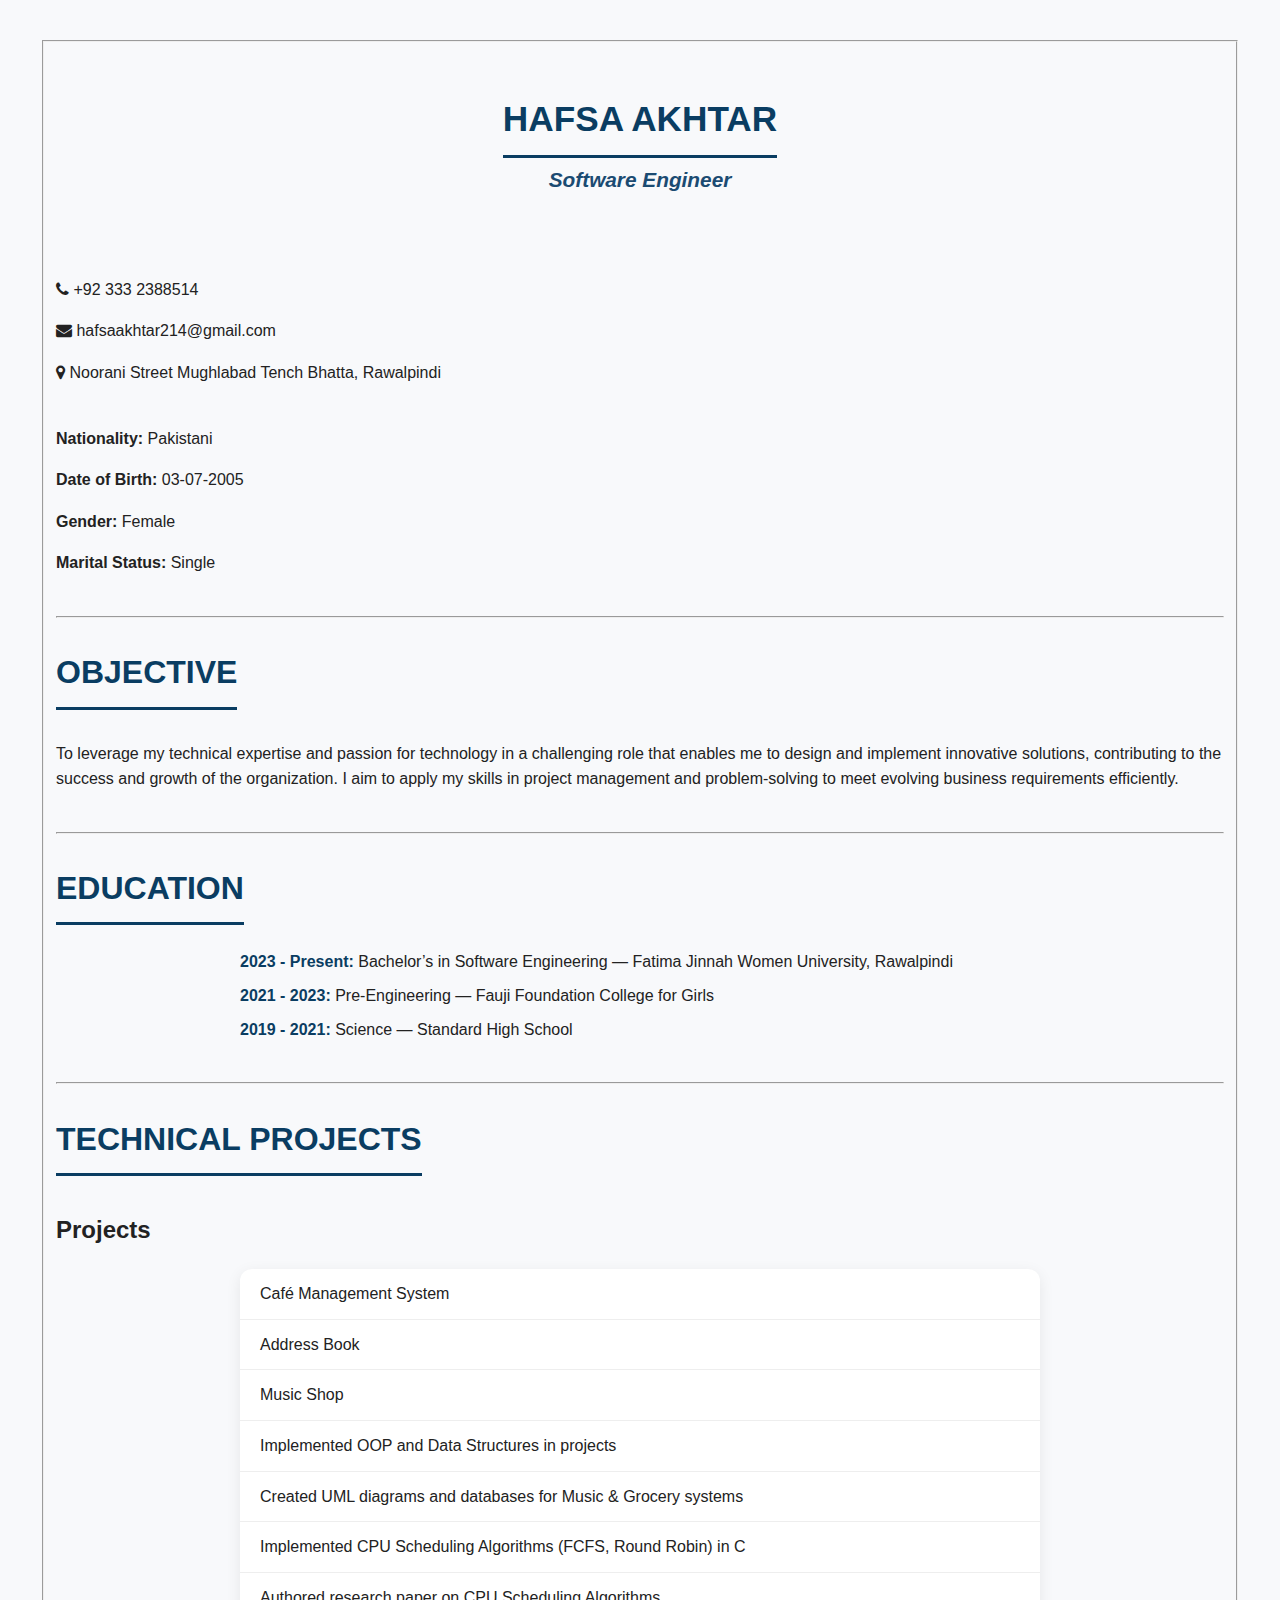
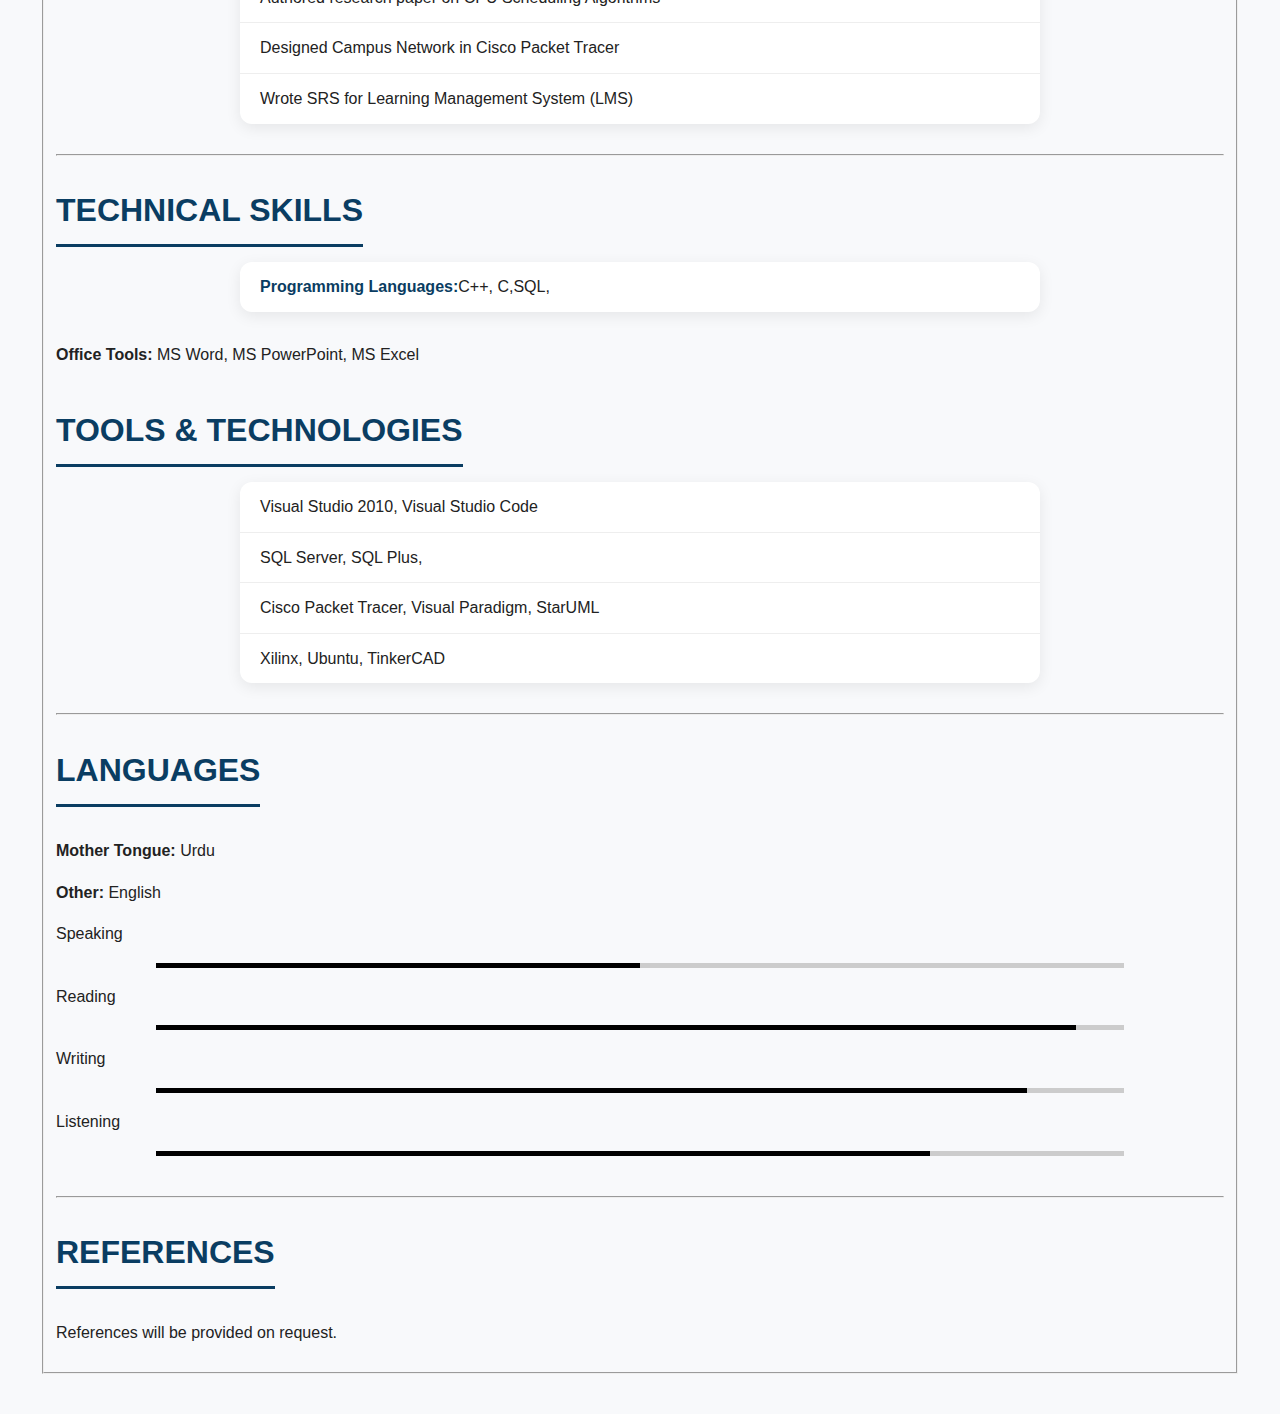
<file: index.html>
<!DOCTYPE html>
<html lang="en">

<head>
    <meta charset="UTF-8">
    <meta name="viewport" content="width=device-width, initial-scale=1.0">
    <title>CV - Hafsa Akhtar</title>
    <link rel="stylesheet" href="style.css">
    <link rel="stylesheet" href="https://cdnjs.cloudflare.com/ajax/libs/font-awesome/4.7.0/css/font-awesome.min.css">
</head>

<body>
    <fieldset>
        <div class="profile-details">
            <div class="name-title">
                <h1>Hafsa Akhtar</h1>
                <h3><i>Software Engineer</i></h3>
            </div>
        </div>

        <div class="contact-info">
            <p><i class="fa fa-phone"></i> +92 333 2388514</p>
            <p><i class="fa fa-envelope"></i> hafsaakhtar214@gmail.com</p>
            <p><i class="fa fa-map-marker"></i> Noorani Street Mughlabad Tench Bhatta, Rawalpindi</p>
        </div>

        <div class="other-info">
            <p><strong>Nationality:</strong> Pakistani</p>
            <p><strong>Date of Birth:</strong> 03-07-2005</p>
            <p><strong>Gender:</strong> Female</p>
            <p><strong>Marital Status:</strong> Single</p>
        </div>

        <hr class="bold-line">
        <div class="objective">
            <h1>Objective</h1>
            <p>
                To leverage my technical expertise and passion for technology in a challenging role that enables me to
                design and implement innovative solutions, contributing to the success and growth of the organization. I
                aim to apply my skills in project management and problem-solving to meet evolving business requirements
                efficiently.
            </p>
        </div>

        <hr class="bold-line">
        <h1>Education</h1>
        <div class="timeline">
            <p><b>2023 - Present:</b> Bachelor’s in Software Engineering — Fatima Jinnah Women University, Rawalpindi
            </p>
            <p><b>2021 - 2023:</b> Pre-Engineering — Fauji Foundation College for Girls</p>
            <p><b>2019 - 2021:</b> Science — Standard High School</p>
        </div>


        <hr class="bold-line">
        <h1>Technical Projects</h1>
        <h2> Projects</h2>
        <ul class="centered-list">
            <li>Café Management System</li>
            <li>Address Book</li>
            <li>Music Shop</li>
            <li>Implemented OOP and Data Structures in projects</li>
            <li>Created UML diagrams and databases for Music & Grocery systems</li>
            <li>Implemented CPU Scheduling Algorithms (FCFS, Round Robin) in C</li>
            <li>Authored research paper on CPU Scheduling Algorithms</li>
            <li>Designed Campus Network in Cisco Packet Tracer</li>
            <li>Wrote SRS for Learning Management System (LMS)</li>
        </ul>
        <hr class="bold-line">

        <h1>Technical Skills</h1>
        <ul class="centered-list">
            <li><strong>Programming Languages:</strong>C++, C,SQL,</li>
        </ul>

        <p><strong>Office Tools:</strong> MS Word, MS PowerPoint, MS Excel</p>

        <h1>Tools & Technologies</h1>
        <ul class="centered-list">
            <li>Visual Studio 2010, Visual Studio Code</li>
            <li>SQL Server, SQL Plus,</li>
            <li>Cisco Packet Tracer, Visual Paradigm, StarUML</li>
            <li>Xilinx, Ubuntu, TinkerCAD</li>
        </ul>

        <hr class="bold-line">
        <h1>Languages</h1>
        <div class="language-section">
            <p><strong>Mother Tongue:</strong> Urdu</p>
            <p><strong>Other:</strong> English</p>
            <p>Speaking</p>
            <div class="bar">
                <div class="fill speak"></div>
            </div>
            <p>Reading</p>
            <div class="bar">
                <div class="fill read"></div>
            </div>
            <p>Writing</p>
            <div class="bar">
                <div class="fill write"></div>
            </div>
            <p>Listening</p>
            <div class="bar">
                <div class="fill listen"></div>
            </div>
        </div>

        <hr class="bold-line">
        <h1>References</h1>
        <p class="center-text">References will be provided on request.</p>
    </fieldset>
</body>

</html>
</file>
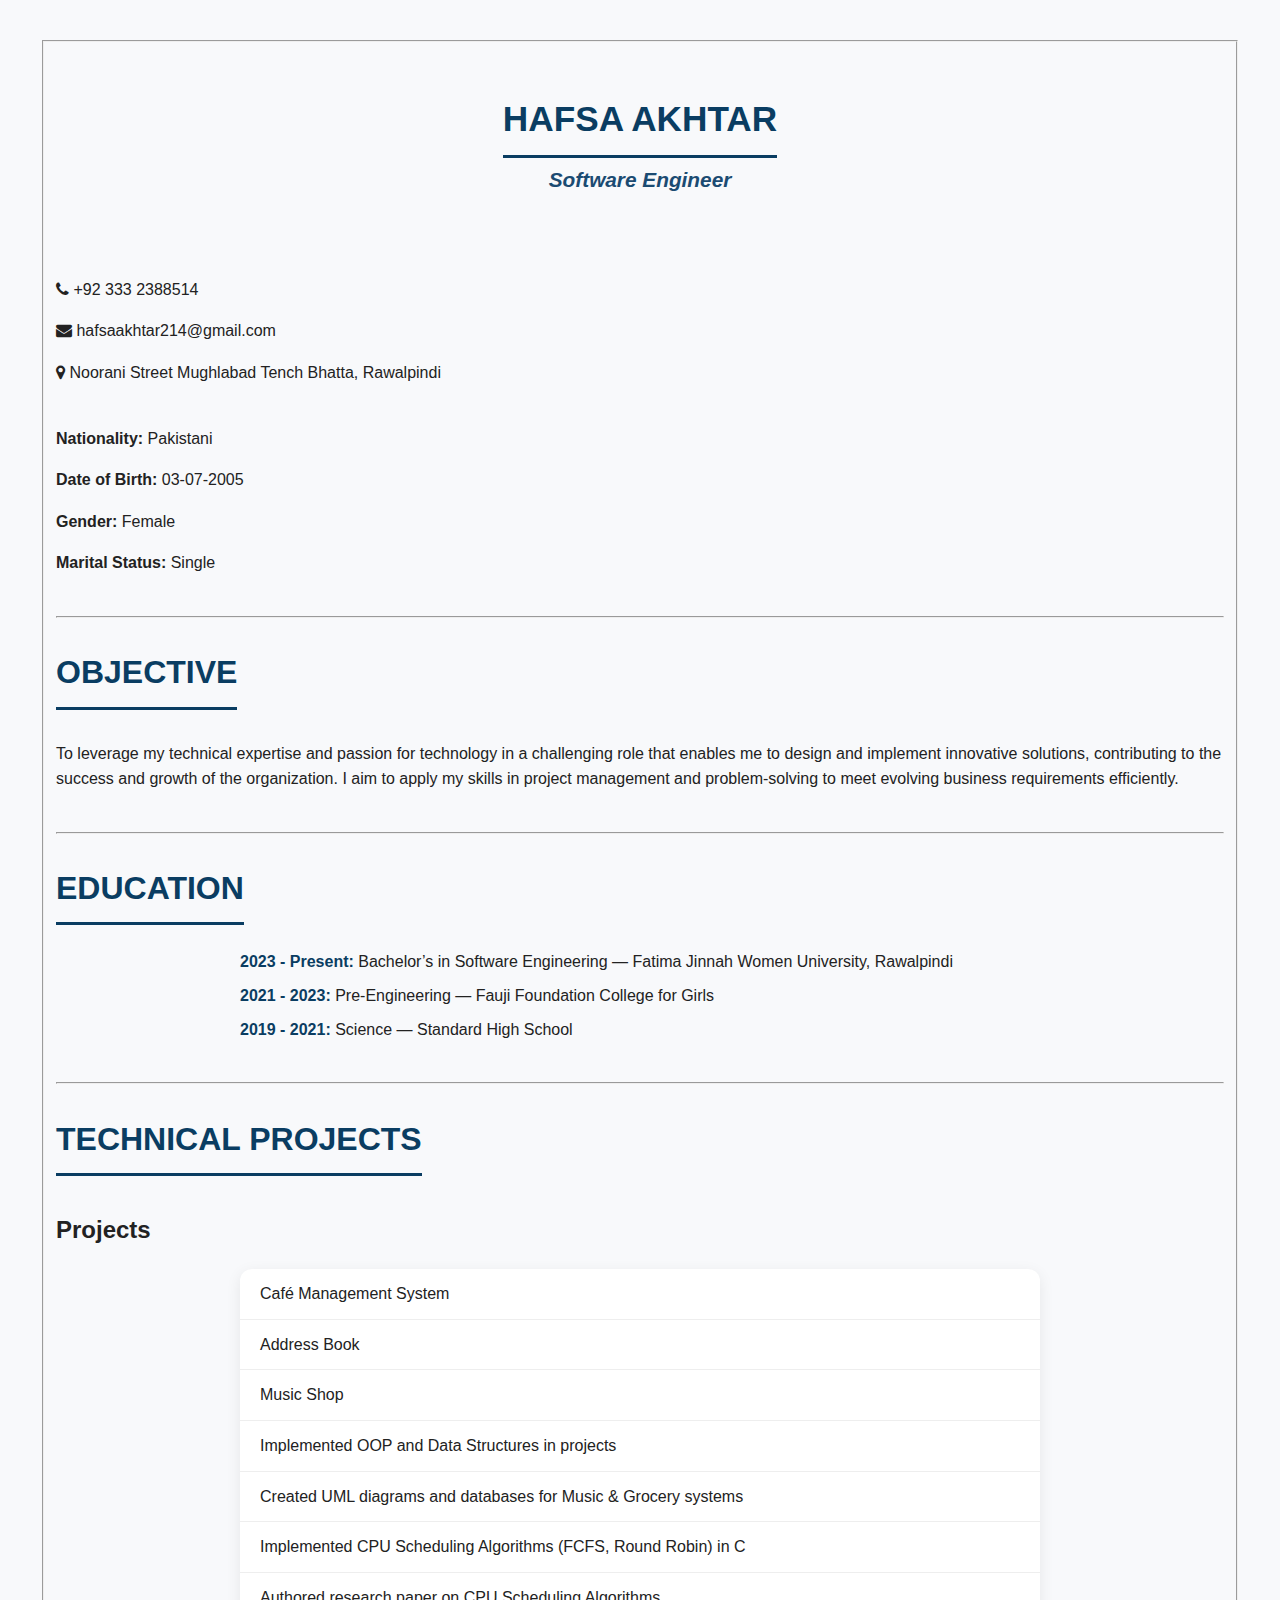
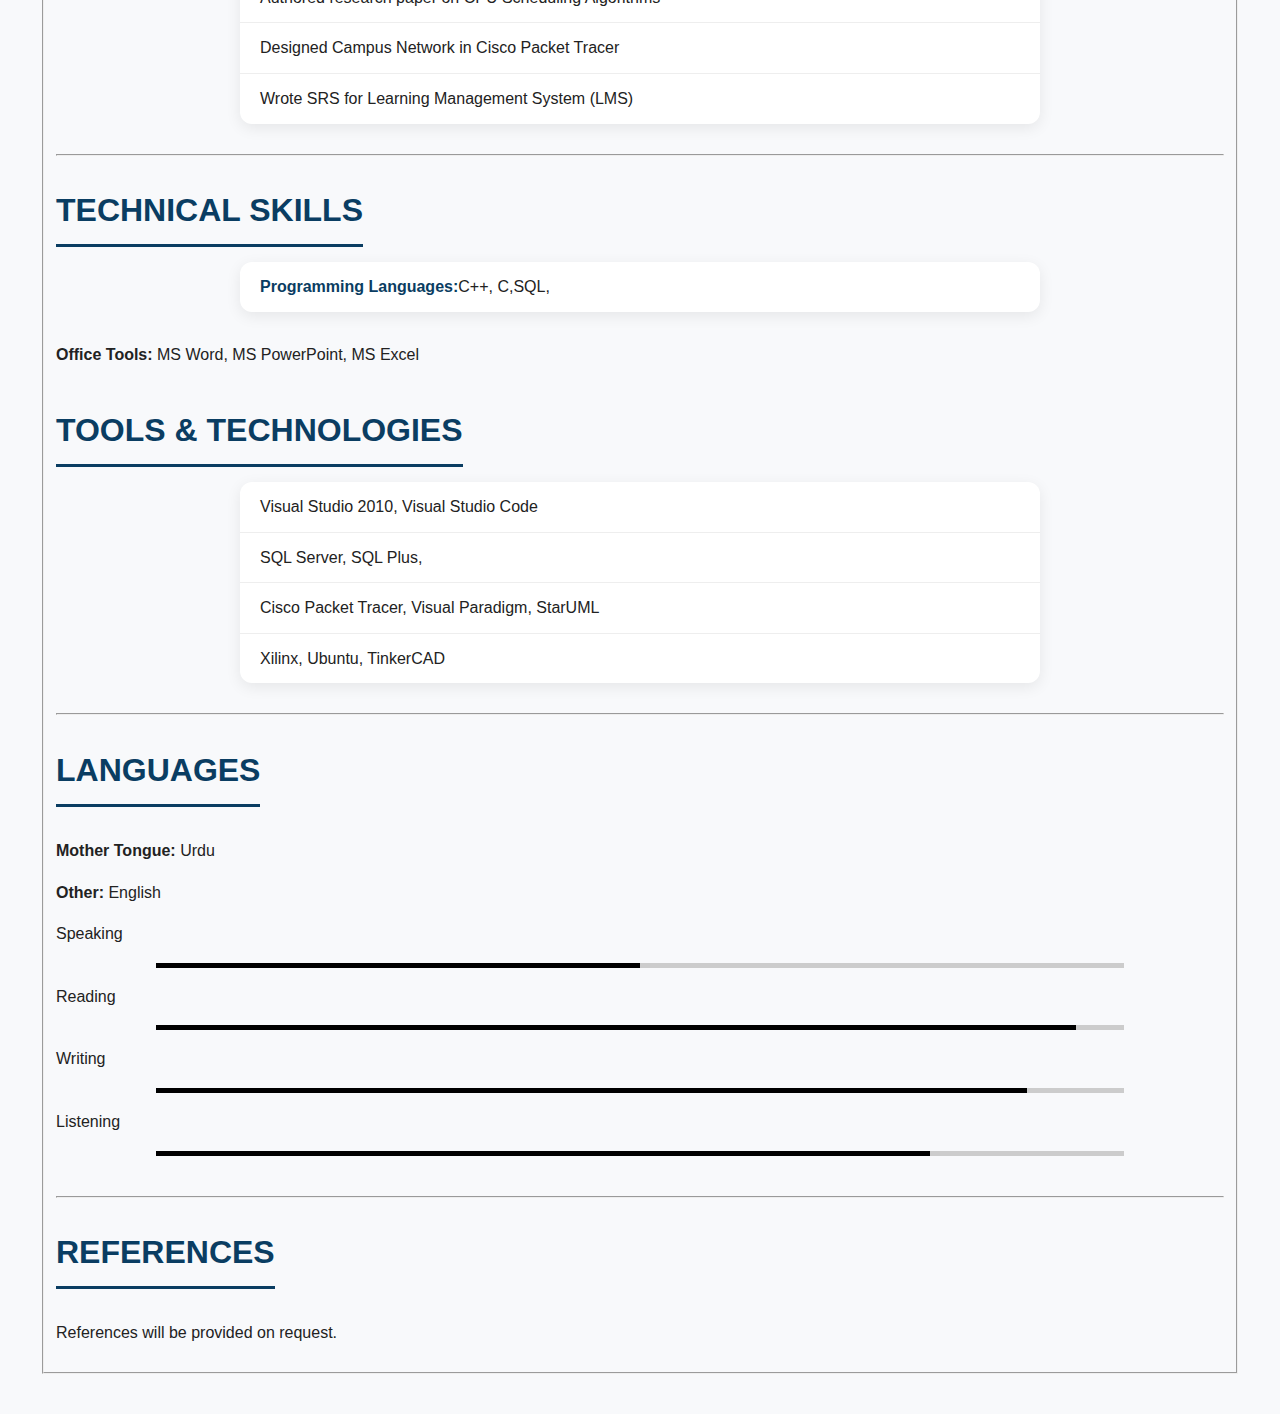
<file: CV git/index.html>
<!DOCTYPE html>
<html lang="en">

<head>
    <meta charset="UTF-8">
    <meta name="viewport" content="width=device-width, initial-scale=1.0">
    <title>CV - Hafsa Akhtar</title>
    <link rel="stylesheet" href="style.css">
    <link rel="stylesheet" href="https://cdnjs.cloudflare.com/ajax/libs/font-awesome/4.7.0/css/font-awesome.min.css">
</head>

<body>
    <fieldset>
        <div class="profile-details">
            <div class="name-title">
                <h1>Hafsa Akhtar</h1>
                <h3><i>Software Engineer</i></h3>
            </div>
        </div>

        <div class="contact-info">
            <p><i class="fa fa-phone"></i> +92 333 2388514</p>
            <p><i class="fa fa-envelope"></i> hafsaakhtar214@gmail.com</p>
            <p><i class="fa fa-map-marker"></i> Noorani Street Mughlabad Tench Bhatta, Rawalpindi</p>
        </div>

        <div class="other-info">
            <p><strong>Nationality:</strong> Pakistani</p>
            <p><strong>Date of Birth:</strong> 03-07-2005</p>
            <p><strong>Gender:</strong> Female</p>
            <p><strong>Marital Status:</strong> Single</p>
        </div>

        <hr class="bold-line">
        <div class="objective">
            <h1>Objective</h1>
            <p>
                To leverage my technical expertise and passion for technology in a challenging role that enables me to
                design and implement innovative solutions, contributing to the success and growth of the organization. I
                aim to apply my skills in project management and problem-solving to meet evolving business requirements
                efficiently.
            </p>
        </div>

        <hr class="bold-line">
        <h1>Education</h1>
        <div class="timeline">
            <p><b>2023 - Present:</b> Bachelor’s in Software Engineering — Fatima Jinnah Women University, Rawalpindi
            </p>
            <p><b>2021 - 2023:</b> Pre-Engineering — Fauji Foundation College for Girls</p>
            <p><b>2019 - 2021:</b> Science — Standard High School</p>
        </div>


        <hr class="bold-line">
        <h1>Technical Projects</h1>
        <h2> Projects</h2>
        <ul class="centered-list">
            <li>Café Management System</li>
            <li>Address Book</li>
            <li>Music Shop</li>
            <li>Implemented OOP and Data Structures in projects</li>
            <li>Created UML diagrams and databases for Music & Grocery systems</li>
            <li>Implemented CPU Scheduling Algorithms (FCFS, Round Robin) in C</li>
            <li>Authored research paper on CPU Scheduling Algorithms</li>
            <li>Designed Campus Network in Cisco Packet Tracer</li>
            <li>Wrote SRS for Learning Management System (LMS)</li>
        </ul>
        <hr class="bold-line">

        <h1>Technical Skills</h1>
        <ul class="centered-list">
            <li><strong>Programming Languages:</strong>C++, C,SQL,</li>
        </ul>

        <p><strong>Office Tools:</strong> MS Word, MS PowerPoint, MS Excel</p>

        <h1>Tools & Technologies</h1>
        <ul class="centered-list">
            <li>Visual Studio 2010, Visual Studio Code</li>
            <li>SQL Server, SQL Plus,</li>
            <li>Cisco Packet Tracer, Visual Paradigm, StarUML</li>
            <li>Xilinx, Ubuntu, TinkerCAD</li>
        </ul>

        <hr class="bold-line">
        <h1>Languages</h1>
        <div class="language-section">
            <p><strong>Mother Tongue:</strong> Urdu</p>
            <p><strong>Other:</strong> English</p>
            <p>Speaking</p>
            <div class="bar">
                <div class="fill speak"></div>
            </div>
            <p>Reading</p>
            <div class="bar">
                <div class="fill read"></div>
            </div>
            <p>Writing</p>
            <div class="bar">
                <div class="fill write"></div>
            </div>
            <p>Listening</p>
            <div class="bar">
                <div class="fill listen"></div>
            </div>
        </div>

        <hr class="bold-line">
        <h1>References</h1>
        <p class="center-text">References will be provided on request.</p>
    </fieldset>
</body>

</html>
</file>
<file: style.css>
body {
  font-family: "Poppins", sans-serif;
  background-color: #f8f9fb;
  color: #222;
  margin: 0;
  padding: 40px;
  line-height: 1.6;
}

h1, h3 {
  text-align: center;
  color: #0a3d62;
  margin-bottom: 15px;
}

h1 {
  font-size: 2rem;
  text-transform: uppercase;
  border-bottom: 3px solid #0a3d62;
  display: inline-block;
  padding-bottom: 8px;
}

h3 {
  font-size: 1.3rem;
  margin-top: 40px;
  color: #1b4b72;
}
.profile-details {
  display: flex;
  justify-content: center;
  align-items: center;
  text-align: center;
  flex-direction: column;
  margin-top: 20px;
}

.name-title h1 {
  font-size: 2.2rem;
  color: #0a3d62;
  margin-bottom: 5px;
}

.name-title h3 {
  font-size: 1.3rem;
  color: #1b4b72;
  margin: 0;
  font-style: italic;
}

.centered-list {
  list-style: none;
  max-width: 800px;
  margin: 0 auto 30px auto;
  padding: 0;
  background: #fff;
  border-radius: 12px;
  box-shadow: 0 4px 15px rgba(0, 0, 0, 0.08);
  transition: transform 0.3s ease;
}

.centered-list:hover {
  transform: scale(1.01);
}

.centered-list li {
  padding: 12px 20px;
  border-bottom: 1px solid #eee;
  font-size: 1rem;
}

.centered-list li:last-child {
  border-bottom: none;
}

.centered-list li strong {
  color: #0a3d62;
}

/* ========== Hover Effect for List Items ========== */
.centered-list li:hover {
  background-color: #eaf2f8;
  cursor: default;
  transition: background-color 0.3s ease;
}

/* ========== Section Container ========== */
div {
  margin-bottom: 40px;
}

/* ========== Responsive Design ========== */
@media (max-width: 768px) {
  body {
    padding: 20px;
  }

  h1 {
    font-size: 1.6rem;
  }

  .centered-list {
    width: 100%;
  }

  .centered-list li {
    font-size: 0.95rem;
  }
}
.bar {
      background: #ccc;
      height: 5px;
      margin: 5px 100px;
      
    }

    .fill {
      background: black;
      height: 5px;
    }

    .speak { width: 50%; }
    .read  { width: 95%; }
    .write { width: 90%; }
    .listen{ width: 80%; }

 .timeline p {
  font-size: 1rem;
  margin: 10px 0;
  text-align: left;
  max-width: 800px;
  margin-left: auto;
  margin-right: auto;
  line-height: 1.5;
}

.timeline b {
  color: #0a3d62;
}
</file>
<file: CV git/style.css>
body {
  font-family: "Poppins", sans-serif;
  background-color: #f8f9fb;
  color: #222;
  margin: 0;
  padding: 40px;
  line-height: 1.6;
}

h1, h3 {
  text-align: center;
  color: #0a3d62;
  margin-bottom: 15px;
}

h1 {
  font-size: 2rem;
  text-transform: uppercase;
  border-bottom: 3px solid #0a3d62;
  display: inline-block;
  padding-bottom: 8px;
}

h3 {
  font-size: 1.3rem;
  margin-top: 40px;
  color: #1b4b72;
}
.profile-details {
  display: flex;
  justify-content: center;
  align-items: center;
  text-align: center;
  flex-direction: column;
  margin-top: 20px;
}

.name-title h1 {
  font-size: 2.2rem;
  color: #0a3d62;
  margin-bottom: 5px;
}

.name-title h3 {
  font-size: 1.3rem;
  color: #1b4b72;
  margin: 0;
  font-style: italic;
}

.centered-list {
  list-style: none;
  max-width: 800px;
  margin: 0 auto 30px auto;
  padding: 0;
  background: #fff;
  border-radius: 12px;
  box-shadow: 0 4px 15px rgba(0, 0, 0, 0.08);
  transition: transform 0.3s ease;
}

.centered-list:hover {
  transform: scale(1.01);
}

.centered-list li {
  padding: 12px 20px;
  border-bottom: 1px solid #eee;
  font-size: 1rem;
}

.centered-list li:last-child {
  border-bottom: none;
}

.centered-list li strong {
  color: #0a3d62;
}

/* ========== Hover Effect for List Items ========== */
.centered-list li:hover {
  background-color: #eaf2f8;
  cursor: default;
  transition: background-color 0.3s ease;
}

/* ========== Section Container ========== */
div {
  margin-bottom: 40px;
}

/* ========== Responsive Design ========== */
@media (max-width: 768px) {
  body {
    padding: 20px;
  }

  h1 {
    font-size: 1.6rem;
  }

  .centered-list {
    width: 100%;
  }

  .centered-list li {
    font-size: 0.95rem;
  }
}
.bar {
      background: #ccc;
      height: 5px;
      margin: 5px 100px;
      
    }

    .fill {
      background: black;
      height: 5px;
    }

    .speak { width: 50%; }
    .read  { width: 95%; }
    .write { width: 90%; }
    .listen{ width: 80%; }

 .timeline p {
  font-size: 1rem;
  margin: 10px 0;
  text-align: left;
  max-width: 800px;
  margin-left: auto;
  margin-right: auto;
  line-height: 1.5;
}

.timeline b {
  color: #0a3d62;
}
</file>
